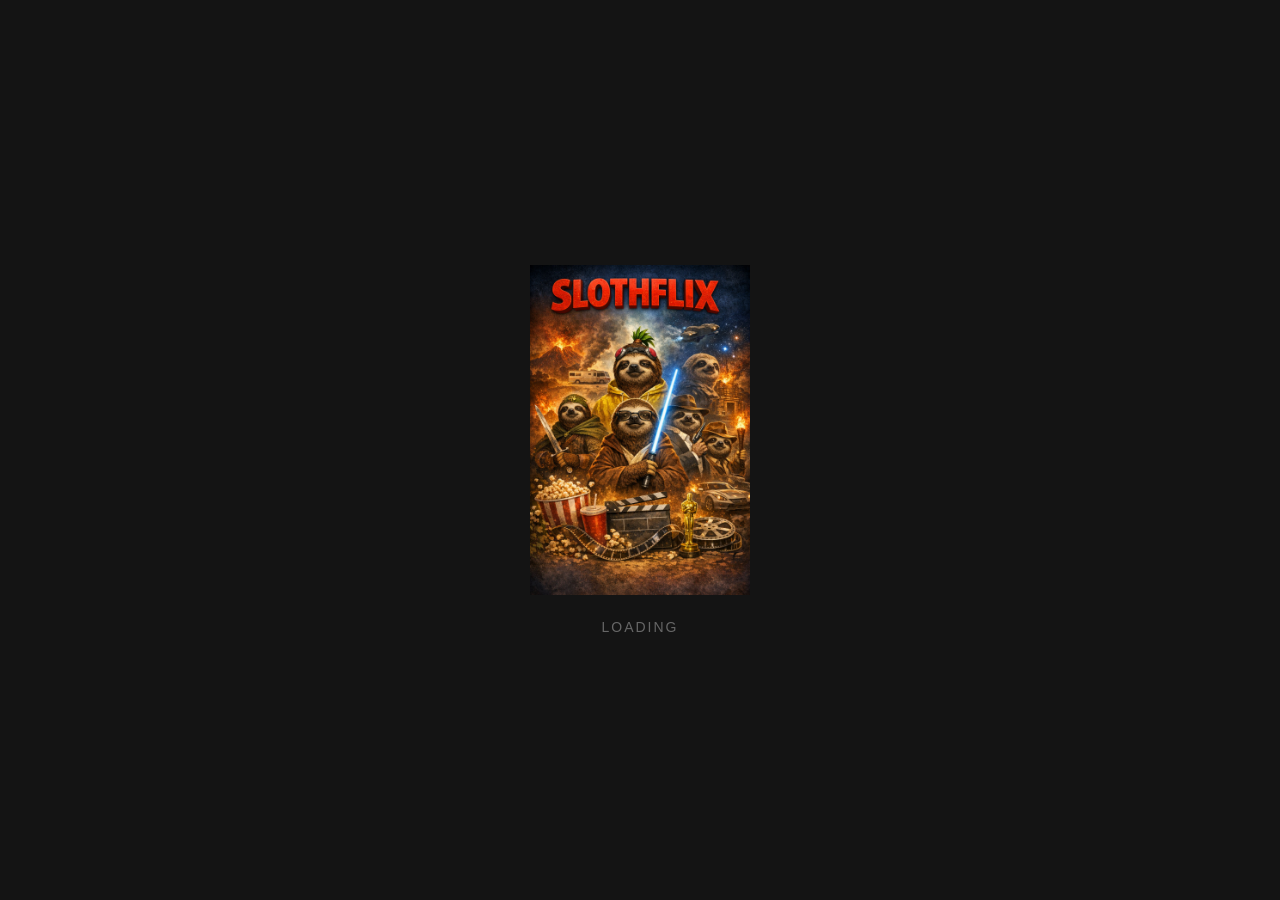
<file: web/templates/index.html>
<!DOCTYPE html>
<html lang="en">
<head>
<meta charset="UTF-8">
<meta name="viewport" content="width=device-width, initial-scale=1.0">
<title>SlothFlix</title>
<style>
*{margin:0;padding:0;box-sizing:border-box}
body{background:#141414;color:#e5e5e5;font-family:'Segoe UI',Helvetica,Arial,sans-serif;overflow-x:hidden}
a{color:inherit;text-decoration:none}

/* Nav */
.nav{position:fixed;top:0;left:0;right:0;z-index:100;display:flex;align-items:center;padding:12px 40px;background:linear-gradient(180deg,rgba(20,20,20,.95),transparent);transition:background .3s}
.nav.scrolled{background:rgba(20,20,20,.98)}
.logo{font-size:28px;font-weight:900;color:#e50914;letter-spacing:-1px;margin-right:40px}
.nav-tabs{display:flex;gap:0;margin-right:24px}
.nav-tab{padding:6px 16px;font-size:14px;color:#aaa;cursor:pointer;border-bottom:3px solid transparent;transition:color .2s,border .2s}
.nav-tab:hover{color:#fff}
.nav-tab.active{color:#fff;border-bottom-color:#e50914}
.search-box{flex:1;max-width:400px;position:relative}
.search-box input{width:100%;padding:8px 16px 8px 40px;border:1px solid #444;border-radius:4px;background:rgba(0,0,0,.7);color:#fff;font-size:14px;outline:none;transition:border .2s}
.search-box input:focus{border-color:#e50914}
.search-box .icon{position:absolute;left:12px;top:50%;transform:translateY(-50%);color:#888}
.ip-badge{margin-left:auto;font-size:12px;color:#46d369;padding:4px 12px;border:1px solid #46d36933;border-radius:4px;cursor:pointer}
.ip-badge:hover{background:#46d36922}

/* Hero */
.hero{height:70vh;display:flex;align-items:end;padding:0 40px 60px;background:linear-gradient(0deg,#141414 0%,transparent 50%),linear-gradient(90deg,#141414 60%,transparent),radial-gradient(ellipse at 70% 30%,#1a2a3a 0%,#141414 70%)}
.hero-info{max-width:500px}
.hero-info h1{font-size:48px;font-weight:700;margin-bottom:12px;text-shadow:2px 2px 8px rgba(0,0,0,.8)}
.hero-info p{font-size:16px;color:#aaa;line-height:1.5;margin-bottom:20px}
.btn{display:inline-flex;align-items:center;gap:8px;padding:10px 24px;border-radius:4px;font-size:16px;font-weight:600;cursor:pointer;border:none;transition:background .2s}
.btn-play{background:#e50914;color:#fff}
.btn-play:hover{background:#f40612}
.btn-queue{background:rgba(109,109,110,.7);color:#fff;margin-left:10px}
.btn-queue:hover{background:rgba(109,109,110,.5)}

/* Rows */
.row-section{padding:20px 40px}
.row-title{font-size:20px;font-weight:600;margin-bottom:12px;color:#e5e5e5}
.row-scroll{display:flex;gap:8px;overflow-x:auto;padding-bottom:12px;scroll-behavior:smooth;-ms-overflow-style:none;scrollbar-width:none}
.row-scroll::-webkit-scrollbar{display:none}
.row-scroll .scroll-btn{position:absolute;top:0;bottom:12px;width:40px;background:rgba(20,20,20,.7);border:none;color:#fff;font-size:24px;cursor:pointer;z-index:2;display:flex;align-items:center;justify-content:center}
.row-wrap{position:relative}

/* Cards */
.card{min-width:180px;max-width:180px;border-radius:4px;overflow:hidden;cursor:pointer;transition:transform .2s,box-shadow .2s;position:relative;flex-shrink:0}
.card:hover{transform:scale(1.08);z-index:5;box-shadow:0 8px 24px rgba(0,0,0,.6)}
.card img{width:100%;height:250px;object-fit:cover;background:#222}
.card-title{padding:8px;font-size:12px;white-space:nowrap;overflow:hidden;text-overflow:ellipsis;background:#1a1a1a}
.card-meta{padding:0 8px 8px;font-size:10px;color:#888;display:flex;justify-content:space-between}
.card .seed-badge{color:#46d369}
.card-placeholder{width:100%;height:250px;background:linear-gradient(135deg,#1a1a1a,#2a2a2a);display:flex;align-items:center;justify-content:center;font-size:36px;color:#333}
.card[data-src] img{opacity:0;transition:opacity .3s}
.card img.loaded{opacity:1}

/* Detail Panel */
.overlay{position:fixed;top:0;left:0;right:0;bottom:0;background:rgba(0,0,0,.7);z-index:200;opacity:0;pointer-events:none;transition:opacity .3s}
.overlay.open{opacity:1;pointer-events:auto}
.detail-panel{position:fixed;top:0;right:-600px;width:600px;max-width:100vw;height:100vh;background:#181818;z-index:201;overflow-y:auto;transition:right .3s;box-shadow:-4px 0 24px rgba(0,0,0,.5)}
.detail-panel.open{right:0}
.detail-close{position:absolute;top:12px;right:12px;background:none;border:none;color:#fff;font-size:28px;cursor:pointer;z-index:5}
.detail-poster{width:100%;height:350px;object-fit:cover;background:#222}
.detail-body{padding:24px}
.detail-body h2{font-size:28px;margin-bottom:8px}
.detail-meta{display:flex;gap:16px;margin:12px 0;color:#aaa;font-size:14px}
.detail-meta .green{color:#46d369}
.detail-desc{font-size:14px;color:#ccc;line-height:1.6;margin:16px 0}

/* Episode Picker */
.episode-grid{display:grid;grid-template-columns:repeat(auto-fill,minmax(160px,1fr));gap:12px;margin-top:16px}
.ep-card{background:#222;border-radius:4px;padding:12px;cursor:pointer;transition:background .2s;border:2px solid transparent}
.ep-card:hover{background:#2a2a2a}
.ep-card.selected{border-color:#e50914}
.ep-card .ep-name{font-size:13px;white-space:nowrap;overflow:hidden;text-overflow:ellipsis}
.ep-card .ep-size{font-size:11px;color:#888;margin-top:4px}

/* Stream status */
.stream-bar{position:fixed;bottom:0;left:0;right:0;background:#181818;padding:12px 40px;display:flex;align-items:center;gap:16px;z-index:150;transform:translateY(100%);transition:transform .3s}
.stream-bar.open{transform:translateY(0)}
.stream-bar .progress{flex:1;height:4px;background:#333;border-radius:2px;overflow:hidden}
.stream-bar .progress-fill{height:100%;background:#e50914;transition:width .5s}
.stream-bar .speed{color:#46d369;font-size:13px;min-width:100px}
.stream-bar .seeds{color:#aaa;font-size:13px}
.stream-bar .btn-stop{background:#333;color:#fff;border:none;padding:6px 16px;border-radius:4px;cursor:pointer;font-size:13px}

/* Splash Screen */
.splash{position:fixed;top:0;left:0;right:0;bottom:0;background:#141414;z-index:9999;display:flex;align-items:center;justify-content:center;flex-direction:column;gap:24px;transition:opacity .6s}
.splash.fade-out{opacity:0;pointer-events:none}
.splash img{width:220px;animation:splashPulse 2s ease-in-out infinite}
.splash .splash-sub{color:#666;font-size:14px;letter-spacing:2px}
@keyframes splashPulse{0%,100%{opacity:.7;transform:scale(1)}50%{opacity:1;transform:scale(1.04)}}

/* Video Player Overlay */
.player-overlay{position:fixed;top:0;left:0;right:0;bottom:0;background:#000;z-index:300;display:none;align-items:center;justify-content:center;flex-direction:column}
.player-overlay.open{display:flex}
.player-overlay video{width:100%;height:100%;object-fit:contain}
.player-close{position:absolute;top:16px;right:20px;background:none;border:none;color:#fff;font-size:36px;cursor:pointer;z-index:301;opacity:.7;transition:opacity .2s}
.player-close:hover{opacity:1}
.trailer-iframe{position:absolute;top:0;left:0;width:100%;height:100%;z-index:302;transition:opacity .8s}
.trailer-iframe.fade-out{opacity:0;pointer-events:none}
.player-loading{position:absolute;z-index:303;display:flex;flex-direction:column;align-items:center;gap:16px;color:#ccc;font-size:16px;pointer-events:none}
.player-loading.hidden{display:none}
.dl-stats{display:flex;gap:28px;margin-top:8px;font-size:14px}
.dl-stat{display:flex;flex-direction:column;align-items:center;gap:4px}
.dl-val{font-size:22px;font-weight:700;color:#e5e5e5}
.dl-label{font-size:11px;color:#888;text-transform:uppercase;letter-spacing:1px}
.dl-progress-wrap{width:320px;margin-top:8px}
.dl-progress-bar{width:100%;height:4px;background:#333;border-radius:2px;overflow:hidden}
.dl-progress-bar .fill{height:100%;background:#e50914;transition:width .5s;width:0}
.dl-pct{text-align:center;font-size:13px;color:#888;margin-top:6px}

/* Spinner */
.spinner{display:inline-block;width:20px;height:20px;border:2px solid #444;border-top-color:#e50914;border-radius:50%;animation:spin .6s linear infinite}
@keyframes spin{to{transform:rotate(360deg)}}

/* Play Ready Overlay */
.play-ready-overlay{position:absolute;top:0;left:0;right:0;bottom:0;z-index:305;display:none;align-items:center;justify-content:center;flex-direction:column;cursor:pointer;background:rgba(0,0,0,.55)}
.play-btn-big{width:80px;height:80px;border-radius:50%;background:rgba(229,9,20,.85);display:flex;align-items:center;justify-content:center;font-size:36px;color:#fff;transition:transform .2s,background .2s;animation:pulse 2s ease-in-out infinite}
.play-btn-big:hover{transform:scale(1.1);background:rgba(244,6,18,.95)}
@keyframes pulse{0%,100%{transform:scale(1)}50%{transform:scale(1.1)}}
.play-ready-title{margin-top:16px;font-size:18px;color:#fff;text-shadow:1px 1px 4px rgba(0,0,0,.8);max-width:500px;text-align:center;white-space:nowrap;overflow:hidden;text-overflow:ellipsis}

/* Next Episode */
.next-ep-overlay{position:absolute;bottom:80px;left:50%;transform:translateX(-50%);z-index:310;background:rgba(0,0,0,.85);border-radius:8px;padding:24px 36px;text-align:center;max-width:400px}
.next-ep-title{font-size:16px;color:#ccc;margin-bottom:12px}
.next-ep-countdown{font-size:24px;font-weight:700;color:#e5e5e5;margin-bottom:16px}
.next-ep-buttons{display:flex;gap:12px;justify-content:center}

/* Player Error */
.player-error-overlay{position:absolute;top:0;left:0;right:0;bottom:0;z-index:315;display:none;align-items:center;justify-content:center;flex-direction:column;gap:16px;background:rgba(0,0,0,.85)}
.player-error-icon{font-size:48px;color:#e50914}
.player-error-msg{font-size:16px;color:#ccc;max-width:400px;text-align:center;line-height:1.5}
.player-error-buttons{display:flex;gap:12px;margin-top:8px}

/* Game Overlay */
.game-overlay{position:fixed;top:0;left:0;right:0;bottom:0;background:#000;z-index:300;display:none;align-items:center;justify-content:center}
.game-overlay.open{display:flex}
.game-overlay .game-close{position:absolute;top:16px;right:20px;background:none;border:none;color:#fff;font-size:36px;cursor:pointer;z-index:301;opacity:.7;transition:opacity .2s}
.game-overlay .game-close:hover{opacity:1}
#gameContainer{width:100%;height:100%}

/* Game Cards */
.game-card{min-width:180px;max-width:180px;border-radius:4px;overflow:hidden;cursor:pointer;transition:transform .2s,box-shadow .2s;position:relative;flex-shrink:0;background:#222}
.game-card:hover{transform:scale(1.08);z-index:5;box-shadow:0 8px 24px rgba(0,0,0,.6)}
.game-card .game-icon{width:100%;height:200px;display:flex;align-items:center;justify-content:center;font-size:48px;background:linear-gradient(135deg,#1a1a2e,#16213e)}
.game-card .game-title{padding:8px;font-size:12px;white-space:nowrap;overflow:hidden;text-overflow:ellipsis;background:#1a1a1a}
.game-card .game-meta{padding:0 8px 8px;font-size:10px;color:#888;display:flex;justify-content:space-between;align-items:center}
.game-card .system-badge{background:#e5091433;color:#e50914;padding:1px 6px;border-radius:3px;font-size:9px}

.manage-link{display:inline-block;margin-left:12px;font-size:12px;color:#888;text-decoration:underline;cursor:pointer}
.manage-link:hover{color:#ccc}

/* Vimm Library Browser */
.library-bar{display:flex;align-items:center;gap:12px;padding:0 40px;margin-bottom:8px;flex-wrap:wrap}
.library-bar select,.library-bar button{padding:6px 12px;border-radius:4px;border:1px solid #444;background:#222;color:#fff;font-size:13px;cursor:pointer}
.library-bar select:focus,.library-bar button:focus{outline:none;border-color:#e50914}
.library-bar button{background:#e50914;border-color:#e50914;font-weight:600}
.library-bar button:hover{background:#f40612}
.library-bar button:disabled{opacity:.5;cursor:not-allowed}
.letter-bar{display:flex;gap:2px;padding:0 40px;margin-bottom:12px;flex-wrap:wrap}
.letter-bar span{padding:4px 8px;font-size:12px;color:#888;cursor:pointer;border-radius:3px;transition:background .2s,color .2s}
.letter-bar span:hover{color:#fff;background:#333}
.letter-bar span.active{color:#fff;background:#e50914}
.vimm-grid{display:grid;grid-template-columns:repeat(auto-fill,minmax(160px,1fr));gap:16px;padding:0 40px 40px}
.vimm-card{background:#222;border-radius:6px;overflow:hidden;cursor:pointer;transition:transform .2s,box-shadow .2s;position:relative}
.vimm-card:hover{transform:scale(1.05);box-shadow:0 8px 24px rgba(0,0,0,.6)}
.vimm-card img{width:100%;height:220px;object-fit:cover;background:#1a1a2e}
.vimm-card .vimm-title{padding:8px;font-size:12px;white-space:nowrap;overflow:hidden;text-overflow:ellipsis}
.vimm-card .vimm-meta{padding:0 8px 8px;font-size:10px;color:#888;display:flex;justify-content:space-between}
.vimm-card .vimm-rating{color:#46d369}
.vimm-card .dl-overlay{position:absolute;top:0;left:0;right:0;bottom:0;background:rgba(0,0,0,.7);display:none;align-items:center;justify-content:center;flex-direction:column;gap:8px}
.vimm-card:hover .dl-overlay{display:flex}
.vimm-card .dl-overlay .btn-sm{padding:6px 16px;border-radius:4px;border:none;font-size:12px;font-weight:600;cursor:pointer}
.vimm-card .dl-overlay .btn-dl{background:#e50914;color:#fff}
.vimm-card .dl-overlay .btn-dl:hover{background:#f40612}
.vimm-card .dl-overlay .btn-dl:disabled{opacity:.5;cursor:not-allowed}
.vimm-card .dl-overlay .btn-installed{background:#46d369;color:#000}
.lib-loading{text-align:center;padding:40px;color:#888}
.tab-sub{display:flex;align-items:center;gap:16px;padding:12px 40px 0}
.tab-sub-btn{padding:6px 16px;font-size:13px;color:#aaa;cursor:pointer;border-radius:4px;border:none;background:none;transition:background .2s,color .2s}
.tab-sub-btn:hover{color:#fff}
.tab-sub-btn.active{background:#e50914;color:#fff}

/* Responsive */
@media(max-width:768px){
  .nav{padding:10px 16px}
  .hero{padding:0 16px 40px;height:50vh}
  .hero-info h1{font-size:28px}
  .row-section{padding:16px}
  .card{min-width:140px;max-width:140px}
  .card img{height:200px}
  .detail-panel{width:100vw}
}
</style>
</head>
<body>

<!-- Splash Screen -->
<div class="splash" id="splash">
  <img src="/static/sloth_logo.png" alt="SlothFlix">
  <div class="splash-sub">LOADING</div>
</div>

<!-- Nav -->
<nav class="nav" id="nav">
  <div class="logo">SLOTHFLIX</div>
  <div class="nav-tabs">
    <div class="nav-tab active" data-tab="movies" onclick="switchTab('movies')">Movies &amp; TV</div>
    <div class="nav-tab" data-tab="games" onclick="switchTab('games')">Games</div>
    <div class="nav-tab" onclick="window.location.href='https://chat.slothitude.giize.com'">Chat</div>
    <div class="nav-tab" onclick="window.location.href='https://mail.slothitude.giize.com'">Mail</div>
  </div>
  <div class="search-box">
    <span class="icon">&#128269;</span>
    <input type="text" id="searchInput" placeholder="Search movies, TV shows..." autocomplete="off">
  </div>
  <div class="ip-badge" id="ipBadge" onclick="checkIP()">VPN: checking...</div>
</nav>

<!-- Hero -->
<section class="hero" id="hero">
  <div class="hero-info">
    <h1 id="heroTitle">SlothFlix</h1>
    <p id="heroDesc"></p>
    <div>
      <button class="btn btn-play" id="heroPlay" onclick="playHero()">&#9654; Play</button>
      <button class="btn btn-queue" id="heroQueue" onclick="openDetail(currentHero)">More Info</button>
    </div>
  </div>
</section>

<!-- Video Player -->
<div class="player-overlay" id="playerOverlay">
  <button class="player-close" onclick="closePlayer()">&times;</button>
  <div class="trailer-iframe" id="trailerWrapper" style="display:none">
    <div id="trailerContainer"></div>
  </div>
  <video id="videoPlayer" controls autoplay style="position:relative;z-index:1"></video>
  <div class="player-loading" id="playerLoading">
    <img src="/static/sloth_logo.png" alt="" style="width:120px;opacity:.5">
    <div class="spinner" style="width:40px;height:40px"></div>
    <div id="playerStatus">Starting torrent...</div>
    <div class="dl-stats" id="dlStats" style="display:none">
      <div class="dl-stat"><span class="dl-val" id="dlSpeed">--</span><span class="dl-label">Speed</span></div>
      <div class="dl-stat"><span class="dl-val" id="dlSeeds">--</span><span class="dl-label">Seeds</span></div>
      <div class="dl-stat"><span class="dl-val" id="dlPeers">--</span><span class="dl-label">Peers</span></div>
    </div>
    <div class="dl-progress-wrap" id="dlProgressWrap" style="display:none">
      <div class="dl-progress-bar"><div class="fill" id="dlFill"></div></div>
      <div class="dl-pct" id="dlPct">0%</div>
    </div>
  </div>
  <div class="play-ready-overlay" id="playReadyOverlay" style="display:none" onclick="startPlayback()">
    <div class="play-btn-big">&#9654;</div>
    <div class="play-ready-title" id="playReadyTitle"></div>
  </div>
  <div class="next-ep-overlay" id="nextEpOverlay" style="display:none">
    <div class="next-ep-title" id="nextEpTitle"></div>
    <div class="next-ep-countdown" id="nextEpCountdown"></div>
    <div class="next-ep-buttons">
      <button class="btn btn-play" onclick="playNextEpisode()">Play Now</button>
      <button class="btn btn-queue" onclick="cancelNextEpisode()">Cancel</button>
    </div>
  </div>
  <div class="player-error-overlay" id="playerErrorOverlay" style="display:none">
    <div class="player-error-icon">&#9888;</div>
    <div class="player-error-msg" id="playerErrorMsg">Something went wrong</div>
    <div class="player-error-buttons">
      <button class="btn btn-play" id="errorRetryBtn" onclick="retryFromError()">Try Again</button>
      <button class="btn btn-queue" onclick="closePlayer()">Close</button>
    </div>
  </div>
</div>

<!-- Catalog rows -->
<div id="catalogRows"></div>

<!-- Game Player Overlay -->
<div class="game-overlay" id="gameOverlay">
  <button class="game-close" onclick="closeGame()">&times;</button>
  <div id="gameContainer"></div>
</div>

<!-- Detail overlay -->
<div class="overlay" id="overlay" onclick="closeDetail()"></div>
<div class="detail-panel" id="detailPanel">
  <button class="detail-close" onclick="closeDetail()">&times;</button>
  <div id="detailContent"></div>
</div>

<!-- Stream status bar -->
<div class="stream-bar" id="streamBar">
  <div class="spinner"></div>
  <div class="progress"><div class="progress-fill" id="streamProgress"></div></div>
  <span class="speed" id="streamSpeed">0 MB/s</span>
  <span class="seeds" id="streamSeeds">0 seeds</span>
  <button class="btn-stop" onclick="stopStream()">Stop</button>
</div>

<script>
const API = '';
let currentHero = null;
let streamPollInterval = null;
let trailerPlaylist = [];
let trailerIndex = 0;
let trailerActive = false;
let currentFileList = [];
let currentFileId = null;
let ytPlayer = null;
let ytApiReady = null;
let trailerDone = Promise.resolve();
let trailerDoneResolve = null;
let nextEpisodeTimer = null;

// Auth-aware fetch — Flask injects the credentials the user logged in with
const _authHeader = {{ auth_header | tojson }};

function authFetch(url, opts = {}) {
  if (_authHeader) {
    opts.headers = Object.assign({}, opts.headers || {}, {'Authorization': _authHeader});
    // Avoid credentials-in-URL issues — resolve relative URLs against clean origin
    if (typeof url === 'string' && !url.startsWith('http')) {
      url = location.origin + url;
    }
  }
  return fetch(url, opts);
}

// --- Init ---
document.addEventListener('DOMContentLoaded', () => {
  loadCatalog();
  checkIP();
  document.getElementById('searchInput').addEventListener('keydown', e => {
    if (e.key === 'Enter') doSearch();
  });
  window.addEventListener('scroll', () => {
    document.getElementById('nav').classList.toggle('scrolled', window.scrollY > 50);
  });
  document.getElementById('videoPlayer').addEventListener('ended', onVideoEnded);
});

function dismissSplash() {
  const splash = document.getElementById('splash');
  if (!splash) return;
  splash.classList.add('fade-out');
  setTimeout(() => { if (splash.parentNode) splash.remove(); }, 700);
}

// --- IP Check ---
async function checkIP() {
  try {
    const r = await authFetch(API + '/api/ip');
    const d = await r.json();
    document.getElementById('ipBadge').textContent = 'VPN: ' + (d.ip || 'unknown');
  } catch(e) {
    document.getElementById('ipBadge').textContent = 'VPN: error';
  }
}

// --- Catalog ---
async function loadCatalog() {
  const [movies, tv] = await Promise.all([
    authFetch(API + '/api/catalog/movies').then(r => r.json()).catch(() => []),
    authFetch(API + '/api/catalog/tv').then(r => r.json()).catch(() => []),
  ]);
  renderRow('Top Movies', movies);
  renderRow('Top TV Shows', tv);

  // Dismiss splash once catalog loads
  dismissSplash();

  // Set hero to first movie
  if (movies.length) {
    currentHero = movies[0];
    document.getElementById('heroTitle').textContent = currentHero.title;
    loadBlurb(currentHero.title);
  }
}

function renderRow(title, items) {
  if (!items.length) return;
  const container = document.getElementById('catalogRows');
  const section = document.createElement('div');
  section.className = 'row-section';
  section.innerHTML = `<h2 class="row-title">${title}</h2><div class="row-wrap"><div class="row-scroll" id="row-${title.replace(/\s/g,'')}"></div></div>`;
  container.appendChild(section);
  const row = section.querySelector('.row-scroll');
  items.forEach(item => {
    const card = document.createElement('div');
    card.className = 'card';
    const posterUrl = `${API}/api/poster/${encodeURIComponent(item.title)}`;
    card.setAttribute('data-src', posterUrl);
    card.innerHTML = `
      <img src="" alt="">
      <div class="card-title" title="${esc(item.title)}">${esc(item.title)}</div>
      <div class="card-meta">
        <span>${item.size || ''}</span>
        <span class="seed-badge">&#9650; ${item.seeders || 0}</span>
      </div>`;
    card.onclick = () => openDetail(item);
    row.appendChild(card);
    posterObserver.observe(card);
  });
}

// --- Lazy poster loading with concurrency limit ---
const MAX_CONCURRENT_POSTERS = 4;
let _posterActive = 0;
const _posterQueue = [];

function _drainPosterQueue() {
  while (_posterActive < MAX_CONCURRENT_POSTERS && _posterQueue.length) {
    const card = _posterQueue.shift();
    _loadPoster(card);
  }
}

function _loadPoster(card) {
  const src = card.getAttribute('data-src');
  if (!src) return;
  card.removeAttribute('data-src');
  _posterActive++;
  const img = card.querySelector('img');
  const tempImg = new Image();
  tempImg.onload = () => {
    img.src = tempImg.src;
    img.classList.add('loaded');
    _posterActive--;
    _drainPosterQueue();
  };
  tempImg.onerror = () => {
    img.src = '/static/poster_default.png';
    img.classList.add('loaded');
    _posterActive--;
    _drainPosterQueue();
  };
  tempImg.src = src;
}

const posterObserver = new IntersectionObserver((entries) => {
  for (const entry of entries) {
    if (!entry.isIntersecting) continue;
    const card = entry.target;
    posterObserver.unobserve(card);
    _posterQueue.push(card);
  }
  _drainPosterQueue();
}, { rootMargin: '200px' });

// --- Search ---
async function doSearch() {
  const q = document.getElementById('searchInput').value.trim();
  if (!q) return;
  const container = document.getElementById('catalogRows');
  container.innerHTML = '<div class="row-section"><h2 class="row-title">Searching...</h2></div>';
  try {
    const r = await authFetch(API + '/api/search?q=' + encodeURIComponent(q));
    const results = await r.json();
    container.innerHTML = '';
    if (results.error) {
      container.innerHTML = `<div class="row-section"><h2 class="row-title">Error: ${results.error}</h2></div>`;
      return;
    }
    if (!results.length) {
      container.innerHTML = '<div class="row-section"><h2 class="row-title">No results found</h2></div>';
      return;
    }
    renderRow(`Results for "${esc(q)}"`, results);
  } catch(e) {
    container.innerHTML = `<div class="row-section"><h2 class="row-title">Search failed</h2></div>`;
  }
}

// --- Detail Panel ---
async function openDetail(item) {
  currentHero = item;
  const panel = document.getElementById('detailPanel');
  const overlay = document.getElementById('overlay');
  const content = document.getElementById('detailContent');

  content.innerHTML = `<div class="detail-poster" style="display:flex;align-items:center;justify-content:center;background:#222;color:#444;font-size:48px">&#127916;</div>
    <div class="detail-body">
      <h2>${esc(item.title)}</h2>
      <div class="detail-meta">
        <span class="green">&#9650; ${item.seeders || 0} seeds</span>
        <span>${item.leechers || 0} leechers</span>
        <span>${item.size || ''}</span>
        <span>${item.source || ''}</span>
      </div>
      <div id="detailDesc" class="detail-desc">Loading description...</div>
      <div style="margin-top:16px">
        <button class="btn btn-play" onclick="playItem(currentHero)">&#9654; Play</button>
        <button class="btn btn-queue" onclick="loadFiles(currentHero)">Episodes</button>
      </div>
      <div id="episodeArea"></div>
    </div>`;

  panel.classList.add('open');
  overlay.classList.add('open');

  // Load blurb
  loadBlurbFor(item.title);
}

function closeDetail() {
  document.getElementById('detailPanel').classList.remove('open');
  document.getElementById('overlay').classList.remove('open');
}

async function loadBlurb(title) {
  try {
    const r = await authFetch(API + '/api/blurb/' + encodeURIComponent(title));
    const d = await r.json();
    if (d.blurb) document.getElementById('heroDesc').textContent = d.blurb;
  } catch(e) {}
}

async function loadBlurbFor(title) {
  try {
    const r = await authFetch(API + '/api/blurb/' + encodeURIComponent(title));
    const d = await r.json();
    const el = document.getElementById('detailDesc');
    if (el) el.textContent = d.blurb || 'No description available.';
  } catch(e) {}
}

// --- File picker ---
async function loadFiles(item) {
  const area = document.getElementById('episodeArea');
  area.innerHTML = '<p style="margin-top:16px">Loading files...</p>';
  try {
    const r = await authFetch(API + '/api/torrent/files', {
      method: 'POST',
      headers: {'Content-Type': 'application/json'},
      body: JSON.stringify({magnet: item.magnet})
    });
    const d = await r.json();
    if (d.error) { area.innerHTML = `<p style="color:#e50914">${d.error}</p>`; return; }
    if (!d.files || !d.files.length) { area.innerHTML = '<p>No media files found.</p>'; return; }

    currentFileList = d.files;

    // Single file — just play
    if (d.files.length === 1) {
      area.innerHTML = `<p>Single file: ${esc(d.files[0].name)} (${fmtSize(d.files[0].size)})</p>`;
      return;
    }

    // Multi-file — show episode grid
    let html = '<h3 style="margin-top:16px;margin-bottom:8px">Select Episode</h3><div class="episode-grid">';
    d.files.forEach(f => {
      html += `<div class="ep-card" onclick="playItem(currentHero, ${f.id})">
        <div class="ep-name" title="${esc(f.name)}">${esc(f.name)}</div>
        <div class="ep-size">${fmtSize(f.size)}</div>
      </div>`;
    });
    html += '</div>';
    area.innerHTML = html;
  } catch(e) {
    area.innerHTML = `<p style="color:#e50914">Failed: ${e.message}</p>`;
  }
}

// --- Playback ---
let currentSessionId = null;

async function playHero() {
  if (currentHero) playItem(currentHero);
}

function closePlayer() {
  const overlay = document.getElementById('playerOverlay');
  const video = document.getElementById('videoPlayer');
  video.pause();
  video.src = '';
  stopTrailerPreRoll();
  overlay.classList.remove('open');
  if (nextEpisodeTimer) { clearInterval(nextEpisodeTimer); nextEpisodeTimer = null; }
  document.getElementById('nextEpOverlay').style.display = 'none';
  document.getElementById('playReadyOverlay').style.display = 'none';
  document.getElementById('playerErrorOverlay').style.display = 'none';
}

function showPlayerError(msg) {
  document.getElementById('playerErrorMsg').textContent = msg;
  document.getElementById('playerErrorOverlay').style.display = 'flex';
}

function retryFromError() {
  document.getElementById('playerErrorOverlay').style.display = 'none';
  if (currentHero) playItem(currentHero, currentFileId !== null ? currentFileId : undefined);
}

// Video error handler
document.getElementById('videoPlayer').addEventListener('error', function() {
  const v = this;
  // Ignore errors from intentional source clearing
  if (!v.src || v.src === location.href) return;
  let msg = 'Video failed to load';
  if (v.error) {
    switch (v.error.code) {
      case MediaError.MEDIA_ERR_ABORTED: msg = 'Playback was aborted'; break;
      case MediaError.MEDIA_ERR_NETWORK: msg = 'Network error — stream may have stalled'; break;
      case MediaError.MEDIA_ERR_DECODE:  msg = 'Decode error — file may be corrupt'; break;
      case MediaError.MEDIA_ERR_SRC_NOT_SUPPORTED: msg = 'Source not supported — file may be missing'; break;
    }
  }
  showPlayerError(msg);
});

const MAX_RETRIES = 3;

async function playItem(item, fileId) {
  closeDetail();
  currentFileId = fileId !== undefined ? fileId : null;

  // Show player overlay with spinner
  const overlay = document.getElementById('playerOverlay');
  const video = document.getElementById('videoPlayer');
  const loading = document.getElementById('playerLoading');
  const status = document.getElementById('playerStatus');
  overlay.classList.add('open');
  loading.classList.remove('hidden');
  status.textContent = 'Starting torrent...';
  video.src = '';

  document.getElementById('streamBar').classList.add('open');
  updateStreamUI('Starting...', 0);

  // Start trailer pre-roll immediately
  startTrailerPreRoll();

  let lastError = null;
  for (let attempt = 1; attempt <= MAX_RETRIES; attempt++) {
    try {
      if (attempt > 1) {
        status.textContent = `Retrying (${attempt}/${MAX_RETRIES})...`;
        // Stop any previous stream before retrying
        try { await authFetch(API + '/api/stream/stop', {method: 'POST'}); } catch(e) {}
        await new Promise(r => setTimeout(r, 2000));
      }

      const body = {magnet: item.magnet};
      if (fileId !== undefined) body.file_id = fileId;

      const r = await authFetch(API + '/api/stream/start', {
        method: 'POST',
        headers: {'Content-Type': 'application/json'},
        body: JSON.stringify(body)
      });
      const d = await r.json();

      if (d.error) throw new Error(d.error);

      currentSessionId = d.session_id;

      // Start polling status
      if (streamPollInterval) clearInterval(streamPollInterval);
      streamPollInterval = setInterval(pollStatus, 2000);

      // Poll until buffer >= 10%
      status.textContent = attempt > 1 ? `Buffering (attempt ${attempt})...` : 'Buffering...';
      await waitForBuffer(d.session_id);

      // If trailer still playing, show play button overlay and wait
      if (trailerActive) {
        loading.classList.add('hidden');
        document.getElementById('dlStats').style.display = 'none';
        document.getElementById('dlProgressWrap').style.display = 'none';
        showPlayReadyOverlay();
        return;
      }

      startPlayback();
      return; // success
    } catch(e) {
      lastError = e;
      console.warn(`Play attempt ${attempt} failed:`, e.message);
    }
  }

  // All retries exhausted
  document.getElementById('playerLoading').classList.add('hidden');
  stopTrailerPreRoll();
  showPlayerError(lastError ? lastError.message : 'Unknown error');
}

function showPlayReadyOverlay() {
  const overlay = document.getElementById('playReadyOverlay');
  const title = document.getElementById('playReadyTitle');
  // Make trailer wrapper non-interactive so overlay captures clicks
  document.getElementById('trailerWrapper').style.pointerEvents = 'none';
  let displayName = currentHero ? currentHero.title : '';
  if (currentFileId !== null && currentFileList.length) {
    const f = currentFileList.find(f => f.id === currentFileId);
    if (f) displayName = f.name;
  }
  title.textContent = displayName;
  overlay.style.display = 'flex';
}

function startPlayback() {
  const video = document.getElementById('videoPlayer');
  fadeOutTrailer();
  document.getElementById('playerLoading').classList.add('hidden');
  document.getElementById('dlStats').style.display = 'none';
  document.getElementById('dlProgressWrap').style.display = 'none';
  document.getElementById('playReadyOverlay').style.display = 'none';
  video.src = '/play/' + currentSessionId;
  video.play().catch(() => {});
}

// --- Trailer Pre-Roll (YouTube IFrame Player API) ---
window.addEventListener('message', (e) => {
  if (e.origin === 'https://www.youtube.com') e.stopPropagation();
}, true);
function loadYTApi() {
  if (!ytApiReady) {
    ytApiReady = new Promise(resolve => {
      window.onYouTubeIframeAPIReady = resolve;
      const tag = document.createElement('script');
      tag.src = 'https://www.youtube.com/iframe_api';
      document.head.appendChild(tag);
      setTimeout(resolve, 10000);
    });
  }
  return ytApiReady;
}

function onTrailerStateChange(event) {
  if (event.data === YT.PlayerState.ENDED) {
    if (trailerDoneResolve) { trailerDoneResolve(); trailerDoneResolve = null; }
    // Auto-start playback if play ready overlay is showing
    const playReady = document.getElementById('playReadyOverlay');
    if (playReady.style.display !== 'none') {
      startPlayback();
      return;
    }
    if (trailerActive && trailerIndex + 1 < trailerPlaylist.length) {
      trailerIndex++;
      trailerDone = new Promise(r => { trailerDoneResolve = r; });
      if (ytPlayer) ytPlayer.loadVideoById(trailerPlaylist[trailerIndex].youtube_id);
    }
  }
}

async function startTrailerPreRoll() {
  const wrapper = document.getElementById('trailerWrapper');
  try {
    await new Promise((resolve, reject) => {
      const img = new Image();
      img.onload = () => resolve();
      img.onerror = () => reject(new Error('YouTube unreachable'));
      setTimeout(() => reject(new Error('timeout')), 5000);
      img.src = 'https://www.youtube.com/favicon.ico?' + Date.now();
    });
    const r = await authFetch(API + '/api/trailers');
    trailerPlaylist = await r.json();
  } catch(e) { return; }
  if (!trailerPlaylist.length) return;

  trailerIndex = 0;
  trailerActive = true;
  // Shuffle playlist
  for (let i = trailerPlaylist.length - 1; i > 0; i--) {
    const j = Math.floor(Math.random() * (i + 1));
    [trailerPlaylist[i], trailerPlaylist[j]] = [trailerPlaylist[j], trailerPlaylist[i]];
  }
  wrapper.style.display = 'block';
  wrapper.classList.remove('fade-out');

  await loadYTApi();

  wrapper.innerHTML = '<div id="trailerContainer"></div>';
  trailerDone = new Promise(r => { trailerDoneResolve = r; });

  if (ytPlayer) { try { ytPlayer.destroy(); } catch(e) {} ytPlayer = null; }

  ytPlayer = new YT.Player('trailerContainer', {
    width: '100%',
    height: '100%',
    videoId: trailerPlaylist[0].youtube_id,
    playerVars: { autoplay: 1, mute: 0, controls: 0, modestbranding: 1, rel: 0 },
    events: {
      onStateChange: onTrailerStateChange,
      onReady: e => { e.target.setVolume(100); e.target.playVideo(); }
    }
  });
}

function fadeOutTrailer() {
  trailerActive = false;
  const wrapper = document.getElementById('trailerWrapper');
  wrapper.classList.add('fade-out');
  setTimeout(() => {
    if (ytPlayer) { try { ytPlayer.destroy(); } catch(e) {} ytPlayer = null; }
    wrapper.innerHTML = '<div id="trailerContainer"></div>';
    wrapper.style.display = 'none';
    wrapper.classList.remove('fade-out');
  }, 900);
}

function stopTrailerPreRoll() {
  trailerActive = false;
  if (ytPlayer) { try { ytPlayer.destroy(); } catch(e) {} ytPlayer = null; }
  const wrapper = document.getElementById('trailerWrapper');
  wrapper.innerHTML = '<div id="trailerContainer"></div>';
  wrapper.style.display = 'none';
  if (trailerDoneResolve) { trailerDoneResolve(); trailerDoneResolve = null; }
}

async function waitForBuffer(sessionId) {
  const dlStats = document.getElementById('dlStats');
  const dlProgressWrap = document.getElementById('dlProgressWrap');
  dlStats.style.display = 'flex';
  dlProgressWrap.style.display = 'block';
  const noPeerDeadline = Date.now() + 20000;  // 20s to find any peers
  let lastPct = -1;
  let lastProgressTime = Date.now();

  return new Promise((resolve, reject) => {
    const check = async () => {
      try {
        const r = await authFetch(API + '/api/stream/status');
        const d = await r.json();
        if (!d.active) { reject(new Error('Stream ended unexpectedly')); return; }
        updateStreamUI(null, d.progress, d.download_rate, d.seeds);

        const pct = d.progress || 0;
        const seeds = d.seeds || 0;
        const peers = d.peers || 0;
        const speed = d.download_rate || 0;

        // Dead torrent: 0 seeds + 0 peers after 20s
        if (seeds === 0 && peers === 0 && Date.now() > noPeerDeadline) {
          reject(new Error('No seeders available — this torrent may be dead'));
          return;
        }

        // Stalled: has peers but no progress for 30s
        if (pct > lastPct) {
          lastPct = pct;
          lastProgressTime = Date.now();
        } else if (Date.now() - lastProgressTime > 30000) {
          reject(new Error('Download stalled — no progress for 30s'));
          return;
        }

        // Status text with seeder health
        let statusText;
        if (pct >= 10) {
          statusText = 'Starting playback...';
        } else if (seeds === 0 && peers === 0) {
          statusText = 'Looking for peers...';
        } else if (speed > 0) {
          statusText = 'Buffering...';
        } else {
          statusText = 'Waiting for data...';
        }
        document.getElementById('playerStatus').textContent = statusText;

        document.getElementById('dlFill').style.width = pct + '%';
        document.getElementById('dlPct').textContent = pct.toFixed(1) + '%';
        document.getElementById('dlSpeed').textContent =
          d.download_rate ? (d.download_rate >= 1 ? d.download_rate.toFixed(1) + ' MB/s' : (d.download_rate * 1024).toFixed(0) + ' KB/s') : '--';
        document.getElementById('dlSeeds').textContent = seeds || '--';
        document.getElementById('dlPeers').textContent = peers || '--';

        if (pct >= 10) {
          resolve();
        } else {
          setTimeout(check, 1500);
        }
      } catch(e) {
        reject(e);
      }
    };
    setTimeout(check, 1000);
  });
}

async function pollStatus() {
  try {
    const r = await authFetch(API + '/api/stream/status');
    const d = await r.json();
    if (!d.active) {
      stopStream();
      return;
    }
    updateStreamUI(null, d.progress, d.download_rate, d.seeds);
  } catch(e) {}
}

function updateStreamUI(msg, progress, speed, seeds) {
  const bar = document.getElementById('streamBar');
  bar.classList.add('open');
  if (progress !== undefined) {
    document.getElementById('streamProgress').style.width = progress + '%';
  }
  if (speed !== undefined) {
    document.getElementById('streamSpeed').textContent = speed.toFixed(1) + ' MB/s';
  }
  if (seeds !== undefined) {
    document.getElementById('streamSeeds').textContent = seeds + ' seeds';
  }
}

async function stopStream() {
  if (streamPollInterval) { clearInterval(streamPollInterval); streamPollInterval = null; }
  try { await authFetch(API + '/api/stream/stop', {method: 'POST'}); } catch(e) {}
  closePlayer();
  document.getElementById('streamBar').classList.remove('open');
}

// --- Next Episode ---
function onVideoEnded() {
  if (!currentFileList.length || currentFileId === null) {
    showEndOverlay(null);
    return;
  }
  const idx = currentFileList.findIndex(f => f.id === currentFileId);
  const next = idx >= 0 && idx + 1 < currentFileList.length ? currentFileList[idx + 1] : null;
  showEndOverlay(next);
}

function showEndOverlay(nextFile) {
  const overlay = document.getElementById('nextEpOverlay');
  const title = document.getElementById('nextEpTitle');
  const countdown = document.getElementById('nextEpCountdown');
  if (nextEpisodeTimer) { clearInterval(nextEpisodeTimer); nextEpisodeTimer = null; }

  // Reset button states
  overlay.querySelector('.btn-play').style.display = '';
  overlay.querySelector('.btn-queue').textContent = 'Cancel';

  if (nextFile) {
    title.textContent = 'Next: ' + nextFile.name;
    let seconds = 5;
    countdown.textContent = 'Playing in ' + seconds + 's...';
    overlay.style.display = 'block';
    nextEpisodeTimer = setInterval(() => {
      seconds--;
      if (seconds <= 0) {
        clearInterval(nextEpisodeTimer);
        nextEpisodeTimer = null;
        playNextEpisode();
      } else {
        countdown.textContent = 'Playing in ' + seconds + 's...';
      }
    }, 1000);
  } else {
    title.textContent = '';
    countdown.textContent = '';
    overlay.querySelector('.btn-play').style.display = 'none';
    overlay.querySelector('.btn-queue').textContent = 'Back to Browse';
    overlay.style.display = 'block';
  }
}

function playNextEpisode() {
  if (nextEpisodeTimer) { clearInterval(nextEpisodeTimer); nextEpisodeTimer = null; }
  document.getElementById('nextEpOverlay').style.display = 'none';
  const idx = currentFileList.findIndex(f => f.id === currentFileId);
  const next = idx >= 0 && idx + 1 < currentFileList.length ? currentFileList[idx + 1] : null;
  if (next && currentHero) {
    playItem(currentHero, next.id);
  }
}

function cancelNextEpisode() {
  if (nextEpisodeTimer) { clearInterval(nextEpisodeTimer); nextEpisodeTimer = null; }
  document.getElementById('nextEpOverlay').style.display = 'none';
  closePlayer();
}

// --- Helpers ---
function esc(s) {
  if (!s) return '';
  const d = document.createElement('div');
  d.textContent = s;
  return d.innerHTML;
}

function fmtSize(bytes) {
  if (!bytes) return '';
  for (const u of ['B','KB','MB','GB','TB']) {
    if (bytes < 1024) return bytes.toFixed(1) + ' ' + u;
    bytes /= 1024;
  }
  return bytes.toFixed(1) + ' PB';
}

// --- Tab switching ---
let currentTab = 'movies';

function switchTab(tab) {
  currentTab = tab;
  document.querySelectorAll('.nav-tab').forEach(t => {
    t.classList.toggle('active', t.dataset.tab === tab);
  });
  const hero = document.getElementById('hero');
  const container = document.getElementById('catalogRows');
  container.innerHTML = '';
  if (tab === 'movies') {
    hero.style.display = '';
    container.style.paddingTop = '';
    loadCatalog();
  } else {
    hero.style.display = 'none';
    container.style.paddingTop = '70px';
    loadGameCatalog();
  }
}

// --- Game Catalog ---
const SYSTEM_ICONS = {
  nes: '\uD83C\uDFAE', snes: '\uD83C\uDFAE', gba: '\uD83D\uDD79', gbc: '\uD83D\uDD79',
  n64: '\uD83C\uDFAE', psx: '\uD83C\uDFAE', segamd: '\uD83C\uDFAE',
  atari2600: '\uD83D\uDDAE', nds: '\uD83D\uDD79', vb: '\uD83C\uDFAE',
  ms: '\uD83C\uDFAE', gg: '\uD83D\uDD79', 'snes-msu1': '\uD83C\uDFAE',
  segacd: '\uD83C\uDFAE', '32x': '\uD83C\uDFAE', atari7800: '\uD83D\uDDAE',
  lynx: '\uD83D\uDD79', pcfx: '\uD83C\uDFAE', ngp: '\uD83D\uDD79',
  ws: '\uD83D\uDD79', coleco: '\uD83D\uDDAE', pce: '\uD83C\uDFAE',
  fds: '\uD83C\uDFAE', saturn: '\uD83C\uDFAE',
};

let gameSubTab = 'myroms'; // 'myroms' or 'library'
let installedRoms = {}; // system -> Set of filenames (lowercase)
let vimmSystem = 'NES';
let vimmLetter = 'S';

function setGameSubTab(tab) {
  gameSubTab = tab;
  document.querySelectorAll('.tab-sub-btn').forEach(b => b.classList.toggle('active', b.dataset.sub === tab));
  if (tab === 'myroms') loadMyRoms();
  else loadVimmBrowse();
}

async function loadGameCatalog() {
  const container = document.getElementById('catalogRows');
  // Add sub-tab bar
  container.innerHTML = `<div class="tab-sub">
    <button class="tab-sub-btn active" data-sub="myroms" onclick="setGameSubTab('myroms')">My ROMs</button>
    <button class="tab-sub-btn" data-sub="library" onclick="setGameSubTab('library')">ROM Library</button>
    <span class="manage-link" onclick="window.open('/emu/','_blank')">Manage ROMs</span>
  </div><div id="gameContent"></div>`;
  await loadMyRoms();
  dismissSplash();
}

async function loadMyRoms() {
  const content = document.getElementById('gameContent');
  if (!content) return;
  content.innerHTML = '<div class="lib-loading">Loading...</div>';
  try {
    const r = await authFetch(API + '/api/games');
    const d = await r.json();
    content.innerHTML = '';
    const systems = d.systems || {};
    // Build installed roms set for library badges
    installedRoms = {};
    const keys = Object.keys(systems);
    if (!keys.length) {
      content.innerHTML = `<div class="row-section">
        <h2 class="row-title">No ROMs installed</h2>
        <p style="color:#888;margin-top:8px">Browse the <span style="color:#e50914;cursor:pointer" onclick="setGameSubTab('library')">ROM Library</span> to download games</p>
      </div>`;
      return;
    }
    for (const sys of keys) {
      const info = systems[sys];
      const icon = SYSTEM_ICONS[sys] || '\uD83C\uDFAE';
      installedRoms[sys] = new Set(info.roms.map(r => r.filename.toLowerCase()));
      renderGameRow(`${info.display_name} (${info.count})`, info.roms, sys, icon);
    }
  } catch(e) {
    content.innerHTML = '<div class="row-section"><h2 class="row-title">Error loading games</h2></div>';
  }
}

function renderGameRow(title, roms, system, icon) {
  if (!roms || !roms.length) return;
  const content = document.getElementById('gameContent');
  if (!content) return;
  const section = document.createElement('div');
  section.className = 'row-section';
  section.innerHTML = `<h2 class="row-title">${esc(title)}</h2><div class="row-wrap"><div class="row-scroll"></div></div>`;
  content.appendChild(section);
  const row = section.querySelector('.row-scroll');
  roms.forEach(rom => {
    const card = document.createElement('div');
    card.className = 'game-card';
    const name = rom.filename.replace(/\.[^.]+$/, '');
    card.innerHTML = `
      <div class="game-icon">${icon}</div>
      <div class="game-title" title="${esc(name)}">${esc(name)}</div>
      <div class="game-meta">
        <span>${fmtSize(rom.size)}</span>
        <span class="system-badge">${esc(system.toUpperCase())}</span>
      </div>`;
    card.onclick = () => launchGame({core: system, system, filename: rom.filename, title: name});
    row.appendChild(card);
  });
}

// --- Vimm Library Browser ---
const VIMM_SYSTEMS = [
  {value:'NES',label:'Nintendo'},{value:'SNES',label:'Super Nintendo'},
  {value:'GBA',label:'Game Boy Advance'},{value:'GBC',label:'Game Boy Color'},
  {value:'N64',label:'Nintendo 64'},{value:'PS1',label:'PlayStation'},
  {value:'Genesis',label:'Genesis'},{value:'DS',label:'Nintendo DS'},
  {value:'SMS',label:'Master System'},{value:'GG',label:'Game Gear'},
  {value:'Atari2600',label:'Atari 2600'},{value:'Atari7800',label:'Atari 7800'},
  {value:'Saturn',label:'Saturn'},{value:'32X',label:'32X'},
  {value:'Lynx',label:'Lynx'},{value:'TG16',label:'TurboGrafx-16'},
];
const VIMM_TO_SYS = {'NES':'nes','SNES':'snes','GBA':'gba','GBC':'gbc','N64':'n64','PS1':'psx','Genesis':'segamd','DS':'nds','SMS':'ms','GG':'gg','Atari2600':'atari2600','Atari7800':'atari7800','Saturn':'saturn','32X':'32x','Lynx':'lynx','TG16':'pce'};

async function loadVimmBrowse() {
  const content = document.getElementById('gameContent');
  if (!content) return;
  // Render system picker + letter bar + grid
  const sysOpts = VIMM_SYSTEMS.map(s => `<option value="${s.value}"${s.value===vimmSystem?' selected':''}>${s.label}</option>`).join('');
  const letters = 'ABCDEFGHIJKLMNOPQRSTUVWXYZ'.split('').map(l => `<span class="${l===vimmLetter?'active':''}" onclick="vimmBrowseLetter('${l}')">${l}</span>`).join('');

  content.innerHTML = `
    <div class="library-bar">
      <select id="vimmSystem" onchange="vimmSystem=this.value;loadVimmGrid()">${sysOpts}</select>
      <button onclick="loadVimmGrid()">Browse</button>
      <span style="color:#888;font-size:12px">Powered by vimm.net</span>
    </div>
    <div class="letter-bar" id="vimmLetterBar">${letters}</div>
    <div id="vimmGrid"></div>`;

  await loadVimmGrid();
}

function vimmBrowseLetter(l) {
  vimmLetter = l;
  document.querySelectorAll('#vimmLetterBar span').forEach(s => s.classList.toggle('active', s.textContent === l));
  loadVimmGrid();
}

async function loadVimmGrid() {
  const grid = document.getElementById('vimmGrid');
  if (!grid) return;
  grid.innerHTML = '<div class="lib-loading">Loading...</div>';
  try {
    const r = await authFetch(`${API}/api/vimm/browse?system=${vimmSystem}&letter=${vimmLetter}`);
    const d = await r.json();
    const games = d.games || [];
    if (!games.length) {
      grid.innerHTML = '<div class="lib-loading">No games found for this letter.</div>';
      return;
    }
    grid.innerHTML = '<div class="vimm-grid" id="vimmGridInner"></div>';
    const inner = document.getElementById('vimmGridInner');
    games.forEach(g => {
      const card = document.createElement('div');
      card.className = 'vimm-card';
      const sysKey = VIMM_TO_SYS[vimmSystem] || vimmSystem.toLowerCase();
      const isInstalled = installedRoms[sysKey] && installedRoms[sysKey].has(g.title.toLowerCase() + '.' + (vimmSystem==='NES'?'nes':vimmSystem==='SNES'?'sfc':'nes'));
      card.innerHTML = `
        <img src="${API}/api/vimm/cover/${g.id}" alt="" loading="lazy" onerror="this.style.display='none'">
        <div class="vimm-title" title="${esc(g.title)}">${esc(g.title)}</div>
        <div class="vimm-meta">
          <span class="vimm-rating">${g.rating || ''}</span>
          <span>${vimmSystem}</span>
        </div>
        <div class="dl-overlay">
          ${isInstalled ? '<button class="btn-sm btn-installed">Installed</button>' : `<button class="btn-sm btn-dl" onclick="event.stopPropagation();downloadVimmRom(${g.id},'${esc(g.title)}',${g.media_id || 0})">Download</button>`}
        </div>`;
      card.onclick = () => {
        // If installed, launch; otherwise show download overlay
      };
      inner.appendChild(card);
    });
  } catch(e) {
    grid.innerHTML = '<div class="lib-loading">Error loading library</div>';
  }
}

async function downloadVimmRom(gameId, title, mediaId) {
  const sysKey = VIMM_TO_SYS[vimmSystem] || vimmSystem.toLowerCase();
  const btn = document.querySelector(`.vimm-card .btn-dl[onclick*="${gameId}"]`);
  if (btn) { btn.disabled = true; btn.textContent = 'Downloading...'; }
  try {
    const r = await authFetch(`${API}/api/vimm/download/${gameId}`, {
      method: 'POST',
      headers: {'Content-Type': 'application/json'},
      body: JSON.stringify({media_id: mediaId || null, system: sysKey}),
    });
    const d = await r.json();
    if (d.error) {
      if (btn) { btn.disabled = false; btn.textContent = 'Failed'; }
      return;
    }
    // Mark as installed
    if (!installedRoms[sysKey]) installedRoms[sysKey] = new Set();
    installedRoms[sysKey].add(d.filename.toLowerCase());
    if (btn) { btn.textContent = 'Installed'; btn.className = 'btn-sm btn-installed'; btn.disabled = true; }
  } catch(e) {
    if (btn) { btn.disabled = false; btn.textContent = 'Error'; }
  }
}

// --- Game Player ---
function launchGame(item) {
  const overlay = document.getElementById('gameOverlay');
  const container = document.getElementById('gameContainer');
  container.innerHTML = '';

  // Set EmulatorJS globals
  window.EJS_player = '#gameContainer';
  window.EJS_core = item.core;
  window.EJS_gameUrl = `${location.origin}/api/games/rom/${encodeURIComponent(item.system)}/${encodeURIComponent(item.filename)}`;
  window.EJS_gameName = item.title;
  window.EJS_backgroundColor = '#000';
  window.EJS_netplayEnabled = true;
  window.EJS_netplayServer = 'wss://netplay.emulatorjs.com';
  window.EJS_baseUrl = '/static/emulatorjs/data';

  // Load EmulatorJS loader
  const script = document.createElement('script');
  script.src = '/static/emulatorjs/data/loader.js';
  script.onerror = () => {
    container.innerHTML = '<p style="color:#e50914;padding:40px;text-align:center">Failed to load EmulatorJS. Check your internet connection.</p>';
  };
  container.appendChild(script);
  overlay.classList.add('open');
}

function closeGame() {
  const overlay = document.getElementById('gameOverlay');
  const container = document.getElementById('gameContainer');
  container.innerHTML = '';
  overlay.classList.remove('open');
  // Clean up EJS globals
  delete window.EJS_player;
  delete window.EJS_core;
  delete window.EJS_gameUrl;
  delete window.EJS_gameName;
  delete window.EJS_backgroundColor;
  delete window.EJS_netplayEnabled;
  delete window.EJS_netplayServer;
}

// --- Deep-link: ?game=system:filename ---
document.addEventListener('DOMContentLoaded', () => {
  const gameParam = new URLSearchParams(location.search).get('game');
  if (gameParam && gameParam.includes(':')) {
    const idx = gameParam.indexOf(':');
    const system = gameParam.substring(0, idx);
    const filename = gameParam.substring(idx + 1);
    const title = filename.replace(/\.[^.]+$/, '');
    const core = system; // same mapping handled server-side
    switchTab('games');
    // Slight delay to let tab switch settle
    setTimeout(() => {
      launchGame({core, system, filename, title});
    }, 100);
  }
});
</script>
</body>
</html>
</file>
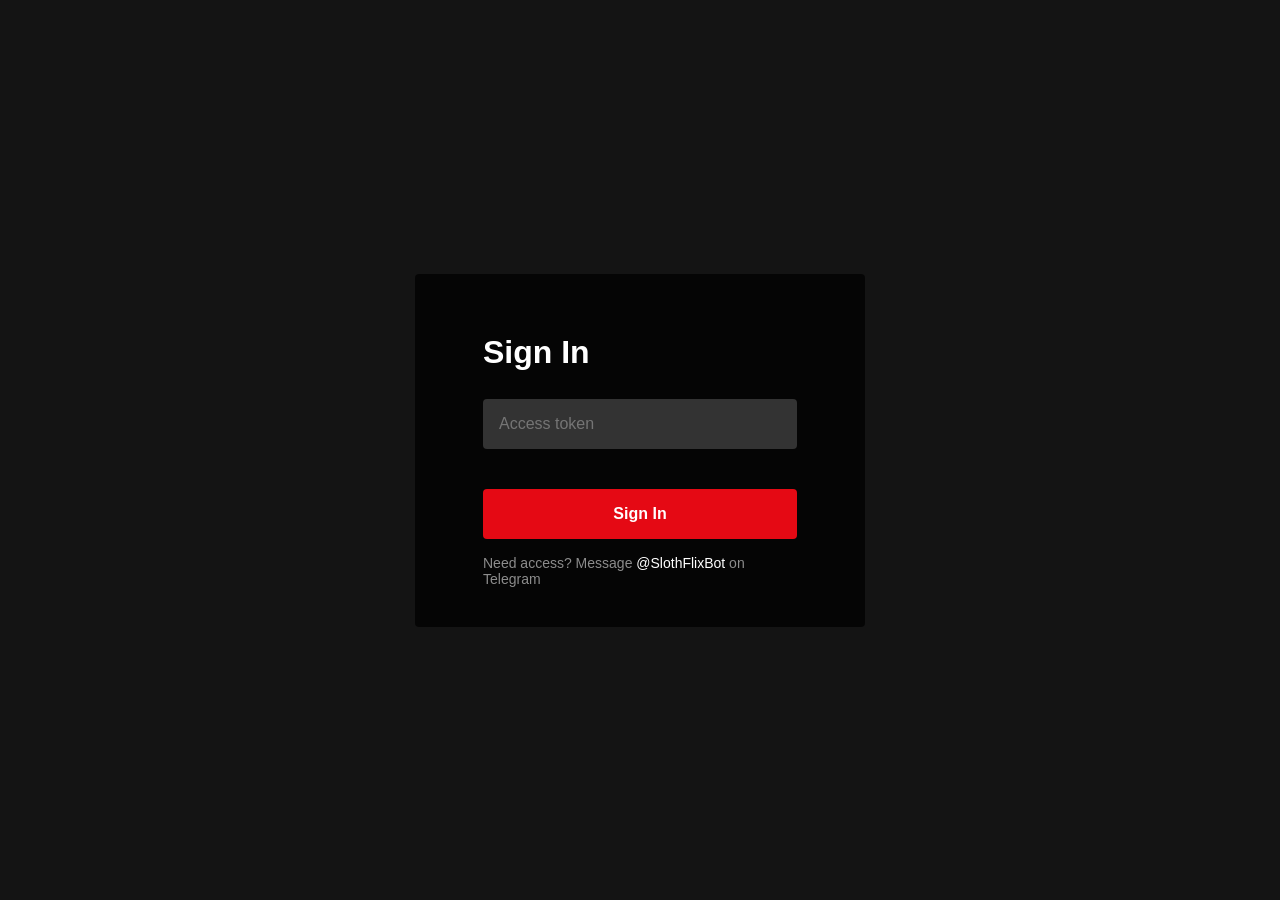
<file: frontend/login.html>
<!DOCTYPE html>
<html lang="en">
<head>
    <meta charset="UTF-8">
    <meta name="viewport" content="width=device-width, initial-scale=1.0">
    <title>SlothFlix - Login</title>
    <link rel="icon" href="/static/favicon.ico">
    <style>
        * { margin: 0; padding: 0; box-sizing: border-box; }
        body {
            background: #141414;
            color: #fff;
            font-family: 'Helvetica Neue', Arial, sans-serif;
            display: flex;
            justify-content: center;
            align-items: center;
            min-height: 100vh;
        }
        .login-box {
            background: rgba(0,0,0,0.75);
            padding: 60px 68px 40px;
            border-radius: 4px;
            width: 100%;
            max-width: 450px;
        }
        .login-box h1 { font-size: 32px; margin-bottom: 28px; }
        .login-box input {
            width: 100%;
            padding: 16px;
            border: none;
            border-radius: 4px;
            background: #333;
            color: #fff;
            font-size: 16px;
            margin-bottom: 16px;
        }
        .login-box button {
            width: 100%;
            padding: 16px;
            border: none;
            border-radius: 4px;
            background: #e50914;
            color: #fff;
            font-size: 16px;
            font-weight: 700;
            cursor: pointer;
            margin-top: 24px;
        }
        .login-box button:hover { background: #f6121d; }
        .login-box button:disabled { background: #555; cursor: not-allowed; }
        .error { color: #e87c03; font-size: 14px; margin-bottom: 16px; display: none; }
        .login-box p { color: #8c8c8c; margin-top: 16px; font-size: 14px; }
        .login-box a { color: #fff; text-decoration: none; }
        .login-box a:hover { text-decoration: underline; }
    </style>
</head>
<body>
    <div class="login-box">
        <h1>Sign In</h1>
        <div class="error" id="error"></div>
        <input type="text" id="token-input" placeholder="Access token" autocomplete="off">
        <button id="login-btn" onclick="doLogin()">Sign In</button>
        <p>Need access? Message <a href="https://t.me/SlothFlixBot">@SlothFlixBot</a> on Telegram</p>
    </div>
    <script>
        async function doLogin() {
            const token = document.getElementById('token-input').value.trim();
            const btn = document.getElementById('login-btn');
            const err = document.getElementById('error');
            if (!token) { err.textContent = 'Enter a token'; err.style.display = 'block'; return; }
            btn.disabled = true;
            try {
                const res = await fetch('/api/auth/token', {
                    method: 'POST',
                    headers: { 'Content-Type': 'application/json' },
                    body: JSON.stringify({ token })
                });
                if (res.ok) {
                    window.location.href = '/';
                } else {
                    const data = await res.json();
                    err.textContent = data.detail || 'Invalid token';
                    err.style.display = 'block';
                }
            } catch (e) {
                err.textContent = 'Connection error';
                err.style.display = 'block';
            }
            btn.disabled = false;
        }
        document.getElementById('token-input').addEventListener('keydown', e => {
            if (e.key === 'Enter') doLogin();
        });
    </script>
</body>
</html>
</file>
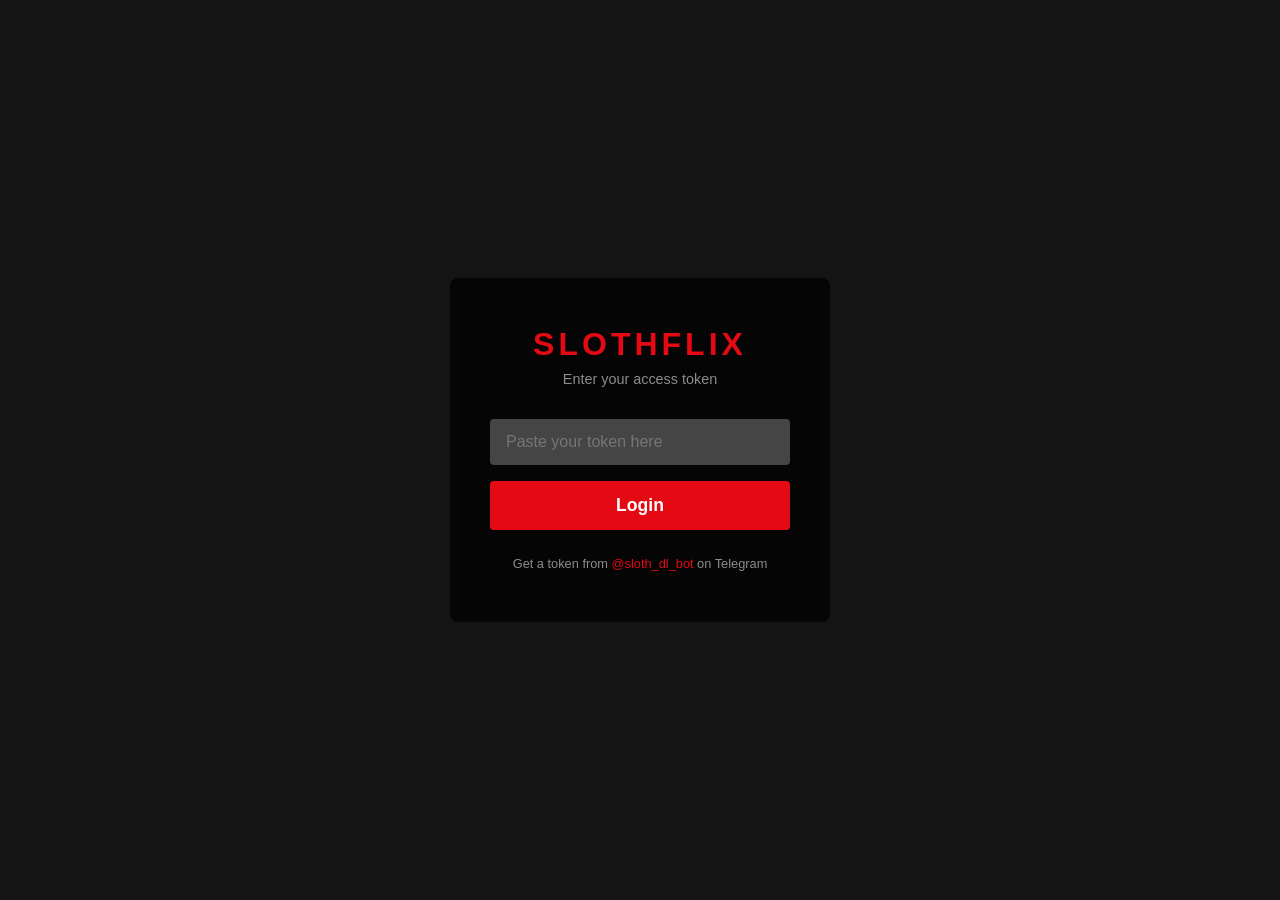
<file: web/templates/login.html>
<!DOCTYPE html>
<html lang="en">
<head>
<meta charset="UTF-8">
<meta name="viewport" content="width=device-width, initial-scale=1.0">
<title>SlothFlix — Login</title>
<style>
*{margin:0;padding:0;box-sizing:border-box}
body{background:#141414;color:#fff;font-family:Arial,Helvetica,sans-serif;display:flex;justify-content:center;align-items:center;min-height:100vh}
.login-box{width:100%;max-width:380px;padding:48px 40px;background:rgba(0,0,0,.75);border-radius:8px}
h1{text-align:center;font-size:2rem;letter-spacing:4px;margin-bottom:8px;color:#e50914}
.subtitle{text-align:center;color:#8c8c8c;margin-bottom:32px;font-size:.9rem}
input{width:100%;padding:14px 16px;border:none;border-radius:4px;background:#333;color:#fff;font-size:1rem;margin-bottom:16px;outline:none}
input:focus{background:#454545}
button{width:100%;padding:14px;border:none;border-radius:4px;background:#e50914;color:#fff;font-size:1.1rem;font-weight:700;cursor:pointer;transition:background .2s}
button:hover{background:#f40612}
.error{color:#e87c03;font-size:.85rem;text-align:center;margin-bottom:12px;display:none}
.hint{text-align:center;color:#8c8c8c;margin-top:24px;font-size:.8rem;line-height:1.5}
.hint a{color:#e50914;text-decoration:none}
</style>
</head>
<body>
<div class="login-box">
  <h1>SLOTHFLIX</h1>
  <p class="subtitle">Enter your access token</p>
  <div class="error" id="err"></div>
  <input type="text" id="token" placeholder="Paste your token here" autofocus spellcheck="false">
  <button onclick="submit()">Login</button>
  <p class="hint">Get a token from <a href="https://t.me/sloth_dl_bot">@sloth_dl_bot</a> on Telegram</p>
</div>
<script>
async function submit(){
  const t=document.getElementById('token').value.trim();
  if(!t)return;
  const err=document.getElementById('err');
  err.style.display='none';
  try{
    const r=await fetch('/api/auth/token',{method:'POST',headers:{'Content-Type':'application/json'},body:JSON.stringify({token:t})});
    const d=await r.json();
    if(d.ok){window.location.href='/';}else{err.textContent=d.error||'Login failed';err.style.display='block';}
  }catch(e){err.textContent='Network error';err.style.display='block';}
}
document.getElementById('token').addEventListener('keydown',e=>{if(e.key==='Enter')submit();});
</script>
</body>
</html>
</file>
